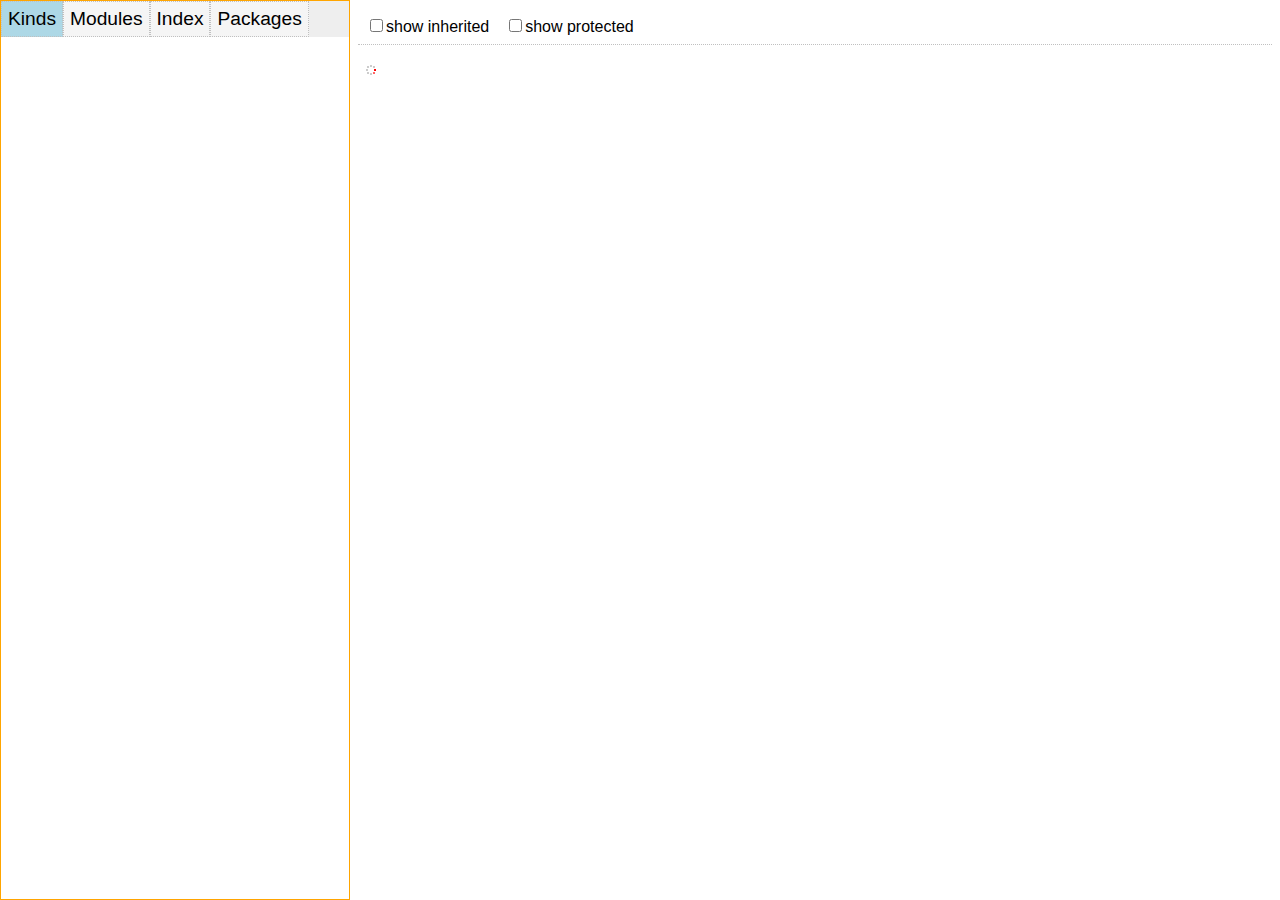
<file: api/index.html>
<!DOCTYPE html>
<html>
	<head>
		<meta http-equiv="X-UA-Compatible" content="IE=edge,chrome=1">
		<title>Enyo API Viewer</title>
		<link rel="shortcut icon" href="assets/favicon.ico">
		<!-- -->
		<meta http-equiv="Content-Type" content="text/html; charset=utf8">
		<meta name="apple-mobile-web-app-capable" content="yes">
		<meta name="viewport" content="width=device-width, initial-scale=1.0, maximum-scale=1.0, user-scalable=no">
		<!-- css -->
		<link href="build/enyo.css" rel="stylesheet">
		<link href="build/app.css" rel="stylesheet">
		<!-- js -->
		<script src="build/enyo.js"></script>
		<script src="build/app.js" onerror="alert('No application build found, redirecting to debug.html.'), location='debug.html';"></script>
	</head>
	<body class="enyo-unselectable">
		<script>
			new App().renderInto(document.body);
		</script>
	</body>
</html>
</file>
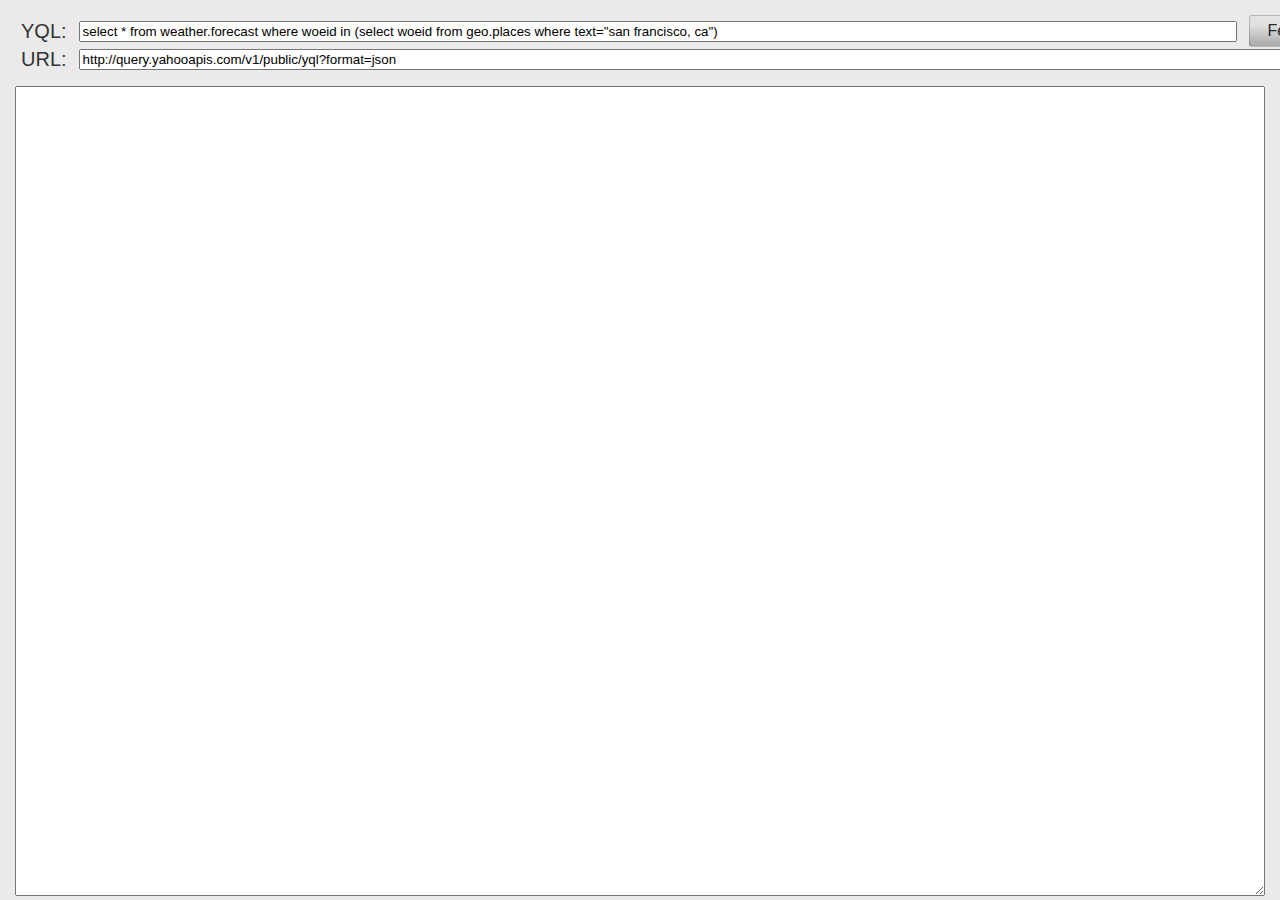
<file: enyo/samples/AjaxSample.html>
<!DOCTYPE html>
<html>
<head>
	<meta http-equiv="X-UA-Compatible" content="IE=edge,chrome=1"/>
	<meta http-equiv="Content-Type" content="text/html; charset=utf-8">
	<meta name="apple-mobile-web-app-capable" content="yes"/>
	<meta name="viewport" content="width=device-width, initial-scale=1.0, maximum-scale=1.0, user-scalable=no"/>
	<meta name="format-detection" content="telephone=no"/>
	<meta name="google" value="notranslate"/>
	<title>AJAX Sample</title>
	<!-- -->
	<script src="../../enyo/enyo.js" type="text/javascript"></script>
	<script src="../../lib/layout/package.js" type="text/javascript"></script>
	<script src="../../lib/onyx/package.js" type="text/javascript"></script>
	<!-- -->
	<link href="AjaxSample.css" rel="stylesheet">
	<script src="AjaxSample.js" type="text/javascript"></script>
	<!-- -->
</head>
<body class="onyx">
<script type="text/javascript">
	new enyo.sample.AjaxSample().renderInto(document.body);
</script>
</body>
</html>
</file>
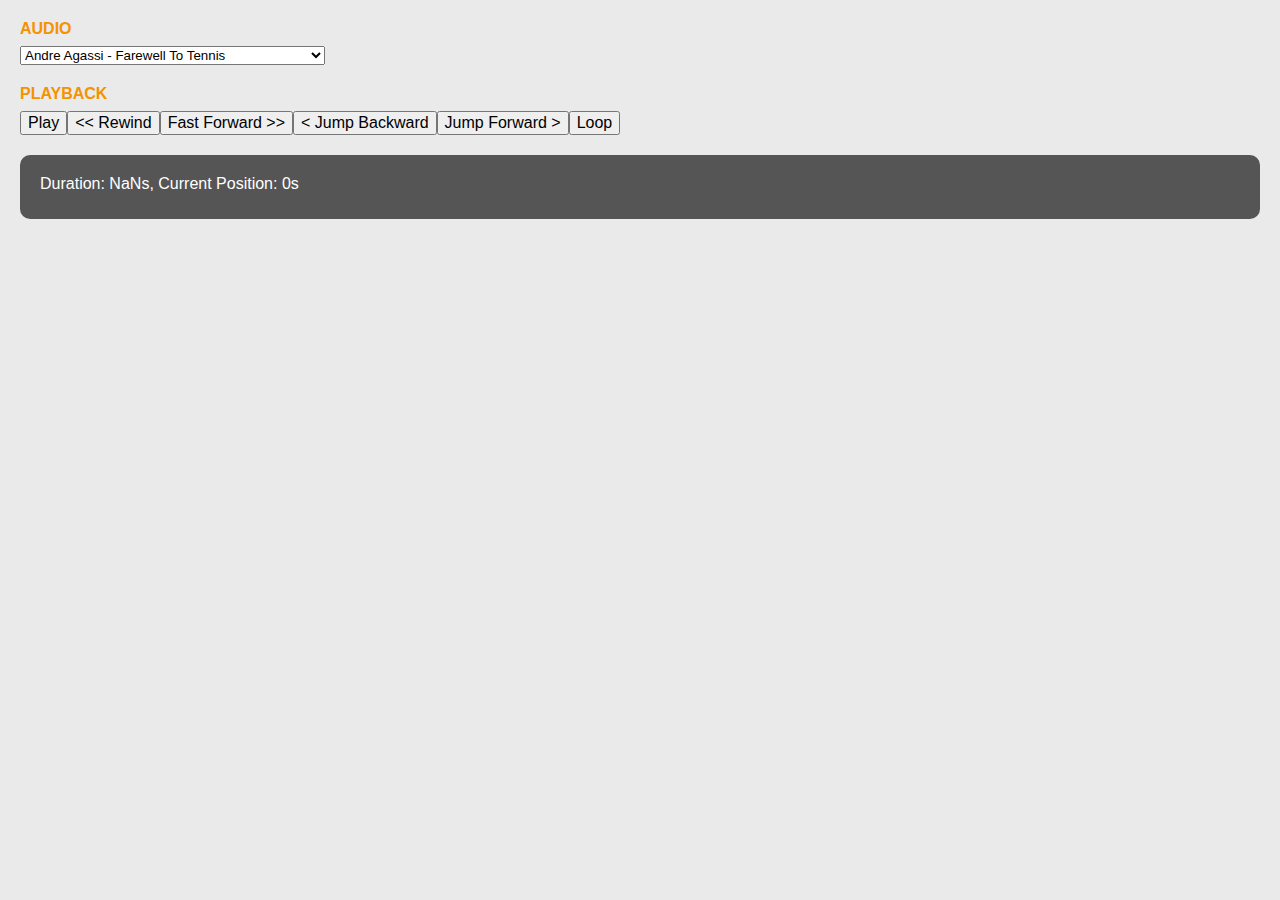
<file: enyo/samples/AudioSample.html>
<!DOCTYPE html>
<html>
<head>
	<meta http-equiv="X-UA-Compatible" content="IE=edge,chrome=1"/>
	<meta http-equiv="Content-Type" content="text/html; charset=utf-8">
	<meta name="apple-mobile-web-app-capable" content="yes"/>
	<meta name="viewport" content="width=device-width, initial-scale=1.0, maximum-scale=1.0, user-scalable=no"/>
	<meta name="format-detection" content="telephone=no"/>
	<meta name="google" value="notranslate"/>
	<title>Audio Sample</title>
	<!-- -->
	<script src="../../enyo/enyo.js" type="text/javascript"></script>
	<script src="../../lib/onyx/package.js" type="text/javascript"></script>
	<!-- -->
	<link href="AudioSample.css" rel="stylesheet">
	<script src="AudioSample.js" type="text/javascript"></script>
	<!-- -->
</head>
<body class="onyx">
<script type="text/javascript">
	new enyo.sample.AudioSample().renderInto(document.body);
</script>
</body>
</html>
</file>
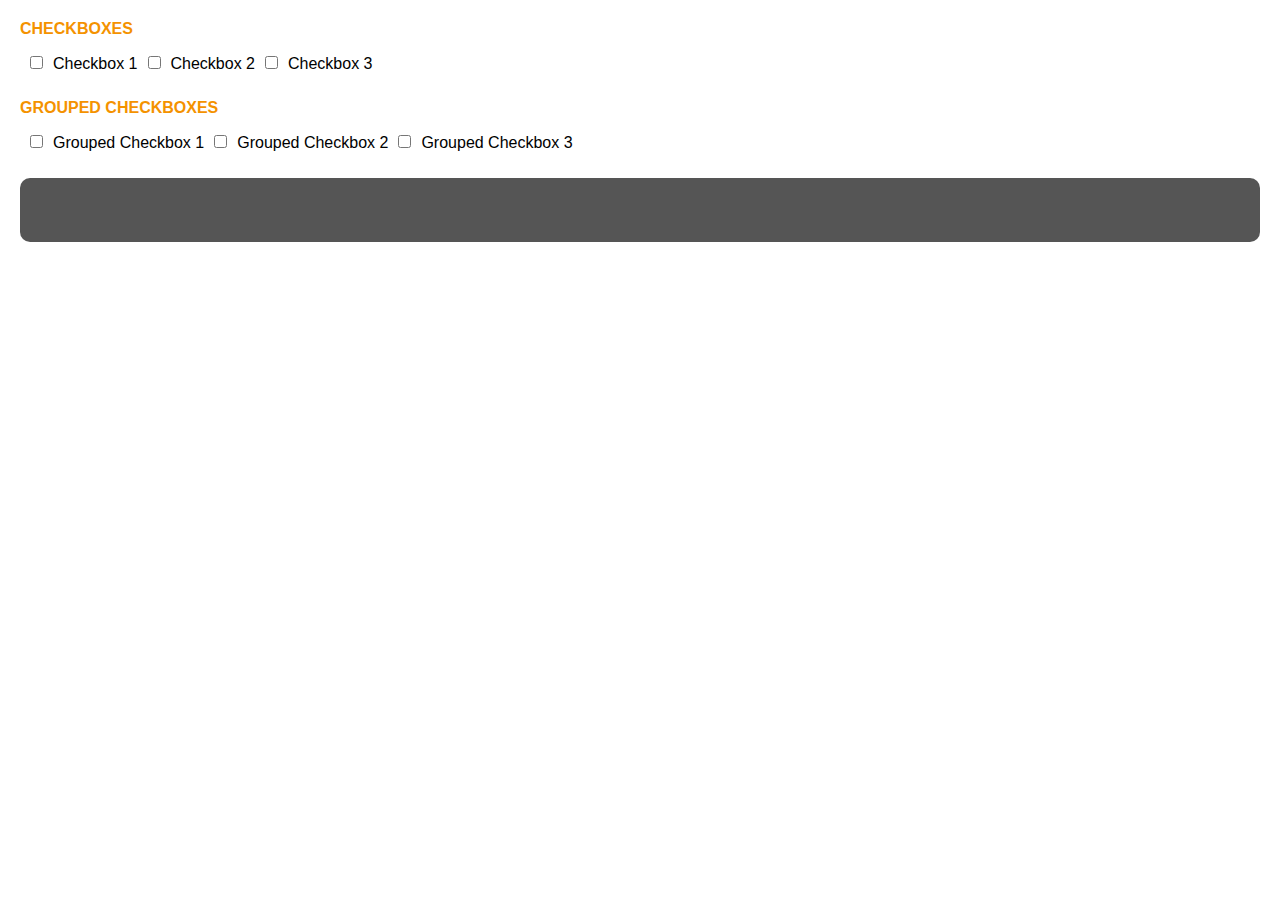
<file: enyo/samples/CheckboxSample.html>
<!DOCTYPE html>
<html>
<head>
	<meta http-equiv="X-UA-Compatible" content="IE=edge,chrome=1"/>
	<meta http-equiv="Content-Type" content="text/html; charset=utf-8">
	<meta name="apple-mobile-web-app-capable" content="yes"/>
	<meta name="viewport" content="width=device-width, initial-scale=1.0, maximum-scale=1.0, user-scalable=no"/>
	<meta name="format-detection" content="telephone=no"/>
	<meta name="google" value="notranslate"/>
	<title>Checkbox Sample</title>
	<!-- -->
	<script src="../../enyo/enyo.js" type="text/javascript"></script>
	<script src="../../lib/layout/package.js" type="text/javascript"></script>
	<!-- -->
	<link href="CheckboxSample.css" rel="stylesheet">
	<script src="CheckboxSample.js" type="text/javascript"></script>
	<!-- -->
</head>
<body>
<script type="text/javascript">
	new enyo.sample.CheckboxSample({classes: "enyo-unselectable"}).renderInto(document.body);
</script>
</body>
</html>
</file>
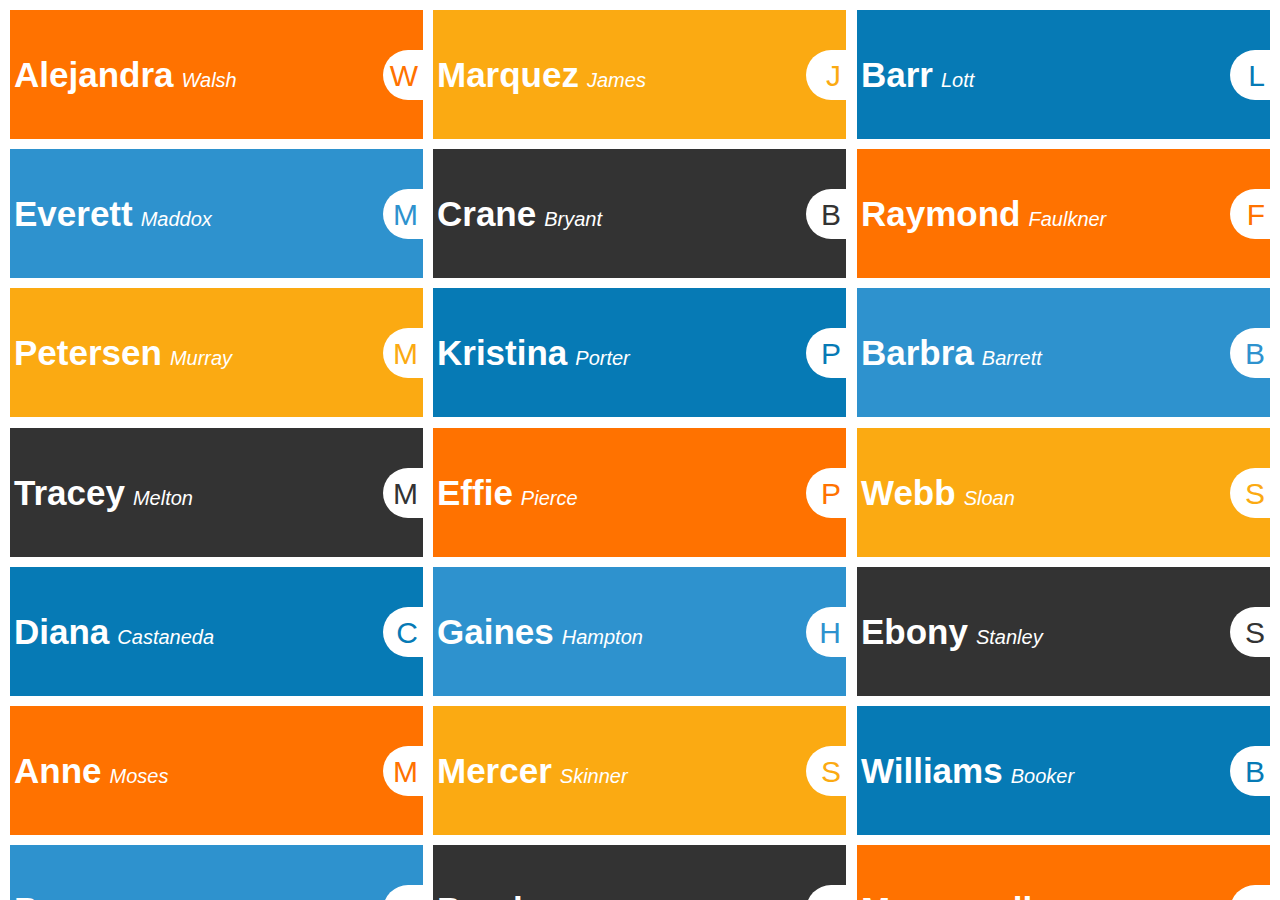
<file: enyo/samples/DataGridListSample.html>
<!DOCTYPE html>
<html>
<head>
	<meta http-equiv="X-UA-Compatible" content="IE=edge,chrome=1"/>
	<meta http-equiv="Content-Type" content="text/html; charset=utf-8">
	<meta name="apple-mobile-web-app-capable" content="yes"/>
	<meta name="viewport" content="width=device-width, initial-scale=1.0, maximum-scale=1.0, user-scalable=no"/>
	<meta name="format-detection" content="telephone=no"/>
	<meta name="google" value="notranslate"/>
	<title>DataGridList Sample</title>
	<!-- -->
	<script src="../../enyo/enyo.js" type="text/javascript"></script>
	<!-- -->
	<link href="DataGridListSample.css" rel="stylesheet">
	<script src="DataGridListSample.js" type="text/javascript"></script>
	<!-- -->
</head>
<body>
<script type="text/javascript">
	new enyo.sample.DataGridListSample({classes: "enyo-unselectable"}).renderInto(document.body);
</script>
</body>
</html>
</file>
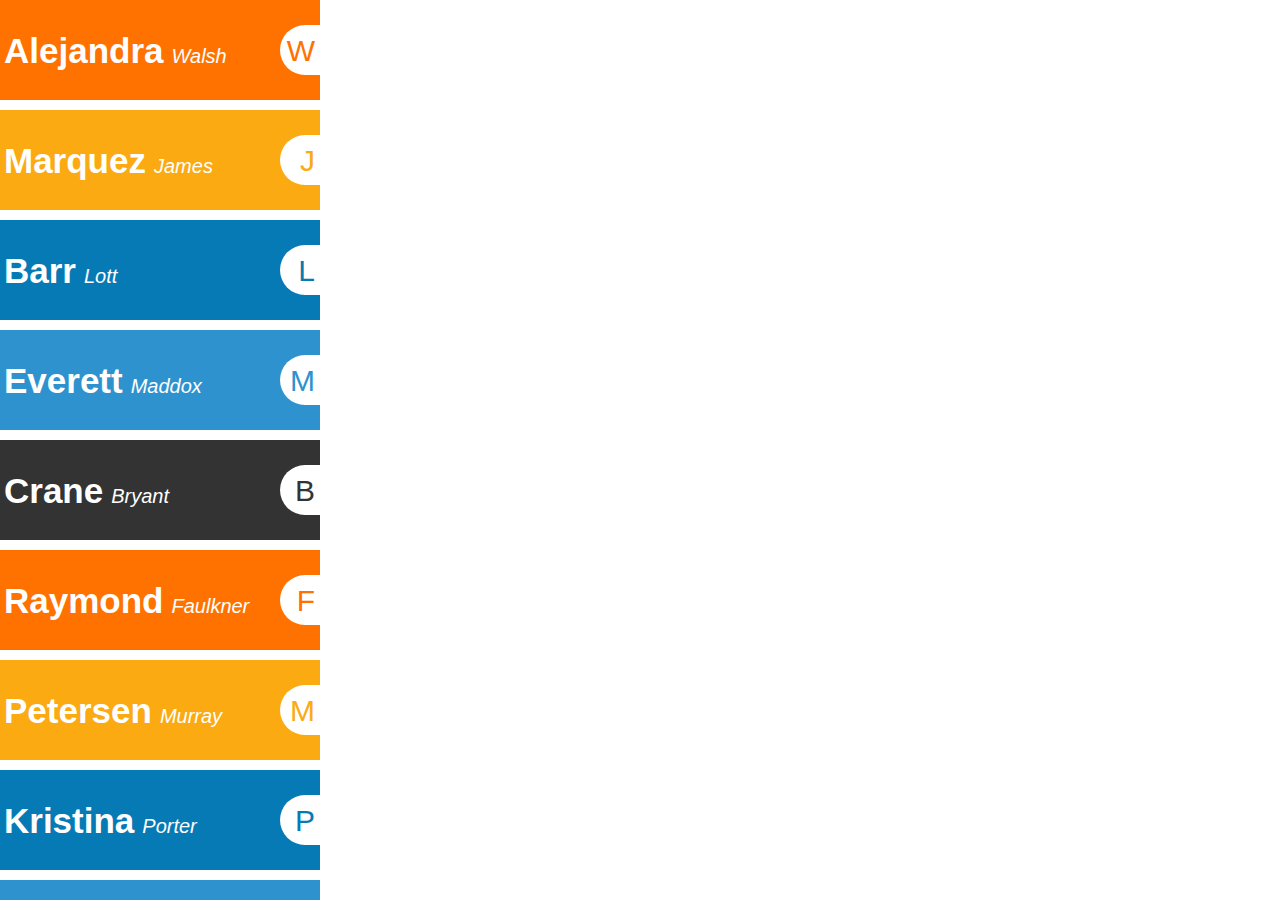
<file: enyo/samples/DataListSample.html>
<!DOCTYPE html>
<html>
<head>
	<meta http-equiv="X-UA-Compatible" content="IE=edge,chrome=1"/>
	<meta http-equiv="Content-Type" content="text/html; charset=utf-8">
	<meta name="apple-mobile-web-app-capable" content="yes"/>
	<meta name="viewport" content="width=device-width, initial-scale=1.0, maximum-scale=1.0, user-scalable=no"/>
	<meta name="format-detection" content="telephone=no"/>
	<meta name="google" value="notranslate"/>
	<title>DataList Sample</title>
	<!-- -->
	<script src="../../enyo/enyo.js" type="text/javascript"></script>
	<!-- -->
	<link href="DataListSample.css" rel="stylesheet">
	<script src="DataListSample.js" type="text/javascript"></script>
	<!-- -->
</head>
<body>
<script type="text/javascript">
	new enyo.sample.DataListSample({classes: "enyo-unselectable"}).renderInto(document.body);
</script>
</body>
</html>
</file>
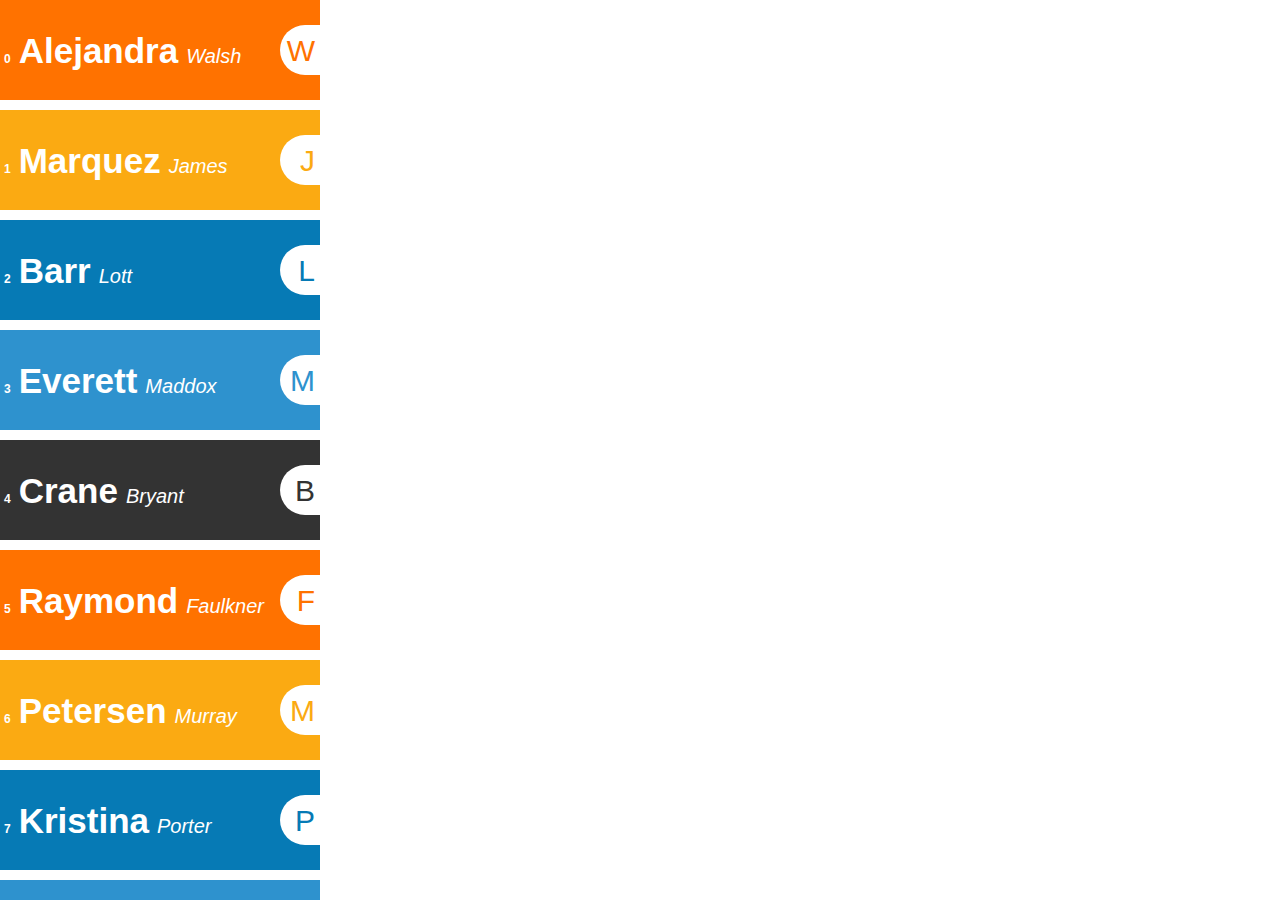
<file: enyo/samples/DataRepeaterSample.html>
<!DOCTYPE html>
<html>
<head>
	<meta http-equiv="X-UA-Compatible" content="IE=edge,chrome=1"/>
	<meta http-equiv="Content-Type" content="text/html; charset=utf-8">
	<meta name="apple-mobile-web-app-capable" content="yes"/>
	<meta name="viewport" content="width=device-width, initial-scale=1.0, maximum-scale=1.0, user-scalable=no"/>
	<meta name="format-detection" content="telephone=no"/>
	<meta name="google" value="notranslate"/>
	<title>DataRepeater Sample</title>
	<!-- -->
	<script src="../../enyo/enyo.js" type="text/javascript"></script>
	<!-- -->
	<link href="DataRepeaterSample.css" rel="stylesheet">
	<script src="DataRepeaterSample.js" type="text/javascript"></script>
	<!-- -->
</head>
<body>
<script type="text/javascript">
	new enyo.Scroller({
		classes: "enyo-unselectable",
		components: [ { kind: "enyo.sample.DataRepeaterSample" } ]
	}).renderInto(document.body);
</script>
</body>
</html>
</file>
<file: api/build/enyo.css>
/* ..\source\dom\dom.css */

/* things we always want */
body {
	font-family: 'Helvetica Neue', 'Nimbus Sans L', Arial, sans-serif;
}

/* allow hw-accelerated scrolling on platforms that support it */
body.webkitOverflowScrolling {
	-webkit-overflow-scrolling: touch;
}

/* for apps */
.enyo-document-fit {
	margin: 0;
	height: 100%;
	/* note: giving html overflow: auto is odd and was only ever done to avoid duplication
		however, android 4.04 sometimes does not hide nodes when their display is set to none
		if document is overflow auto.
	*/
	position: relative;
}

.enyo-body-fit {
	margin: 0;
	height: 100%;
	/* helps prevent ios page scroll */
	overflow: auto;
	position: relative;
}

.enyo-no-touch-action {
	-ms-touch-action: none;
}

/* reset */

button {
	font-size: inherit;
	font-family: inherit;
}
button::-moz-focus-inner {
    border: 0;
    padding: 0;
}

/* user selection */

.enyo-unselectable {
	cursor: default;
	-ms-user-select: none;
	-webkit-user-select: none;
	-moz-user-select: -moz-none;
	user-select: none;
}

.enyo-unselectable::selection, .enyo-unselectable ::selection {
	color: transparent;
}

.enyo-selectable {
	cursor: auto;
	-ms-user-select: element;
	-webkit-user-select: text;
	-moz-user-select: text;
	user-select: text;
}

.enyo-selectable::selection, .enyo-selectable ::selection {
	background: #3297FD;
	color: #FFF;
}

/* layout */

body .enyo-fit {
	position: absolute;
	left: 0;
	top: 0;
	right: 0;
	bottom: 0;
}

.enyo-clip {
	overflow: hidden;
}

.enyo-border-box {
	-webkit-box-sizing: border-box;
	-moz-box-sizing: border-box;
	box-sizing: border-box;
}

/* compositing */

.enyo-composite {
	-webkit-transform: translateZ(0);
	-moz-transform: translateZ(0);
	-ms-transform: translateZ(0);
	-o-transform: translateZ(0);
	transform: translateZ(0);
}

/* Fullscreen CSS */
:-webkit-full-screen {
	width: 100% !important;
	height: 100% !important;
}
:-moz-full-screen {
	width: 100% !important;
	height: 100% !important;
}
:-ms-full-screen {
	width: 100% !important;
	height: 100% !important;
}
:-o-full-screen {
	width: 100% !important;
	height: 100% !important;
}
:full-screen {
	width: 100% !important;
	height: 100% !important;
}
/* Fallback Fullscreen CSS */
body .enyo-fullscreen {
	position: absolute !important;
	left: 0 !important;
	top: 0 !important;
	right: 0 !important;
	bottom: 0 !important;
	width: 100% !important;
	height: 100% !important;
	box-sizing: border-box !important;
}


/* ..\source\touch\Thumb.css */

.enyo-thumb {
	position: absolute;
	-moz-box-sizing: border-box;
	box-sizing: border-box;
	border-radius: 4px;
	background: #333;
	border: 1px solid #666;
	opacity: 0.75;
	z-index: 1;
}

.enyo-vthumb {
	top: 0;
	right: 2px;
	width: 4px;
}

.enyo-hthumb {
	left: 0;
	bottom: 2px;
	height: 4px;
}


/* ..\source\touch\Scroller.css */

.enyo-scroller {
	position: relative;
}

.enyo-fit.enyo-scroller {
	position: absolute;
}

.enyo-touch-scroller {
	overflow: hidden;
}

.enyo-touch-strategy-container {
	overflow: hidden;
}

.enyo-scrollee-fit {
	height: 100%;
}

/* ..\source\ui\ui.css */

.enyo-inline, .enyo-tool-decorator {
	display: inline-block;
}

.enyo-children-inline > *, .enyo-tool-decorator > * {
	display: inline-block;
}

.enyo-children-middle > *, .enyo-tool-decorator > * {
	vertical-align: middle;
}

.enyo-positioned {
	position: relative;
}

.enyo-fill {
	position: relative;
	width: 100%;
	height: 100%;
}

.enyo-popup {
	position: absolute;
	z-index: 10;
}

/* ..\source\ui\data\data.css */

/* WARNING: This is a generated file for backward-compatibility.  Most      */
/* usrs should instead modify LESS files.  If you choose to edit this CSS   */
/* directly rather than LESS files, you should make sure less.xx.yy.min.js  */
/* is commented out in your debug.html, and run deploy.sh/bat using the     */
/* '-c' flag to disable LESS compilation.  This will force the loader and   */
/* minifier to fall back to using CSS files in place of the same-name       */
/* LESS file.                                                               */

.enyo-data-list {
  overflow: hidden;
  position: relative;
  height: 100%;
  width: 100%;
  -moz-box-sizing: border-box;
  -webkit-box-sizing: border-box;
  box-sizing: border-box;
}
.enyo-data-list .active {
  position: relative;
  overflow: hidden;
}
.enyo-data-list .buffer {
  height: 100%;
  overflow: hidden;
}
.enyo-data-list .page {
  position: absolute;
  width: 100%;
}
.enyo-data-list.debug .page1 {
  background: #99CCFF;
}
.enyo-data-list.debug .page2 {
  background: #CC99FF;
}
.enyo-data-list.horizontal .active {
  white-space: nowrap;
}
.enyo-data-list.horizontal .page > * {
  display: inline-block !important;
}
.enyo-data-grid-list .item {
  display: block;
  position: absolute !important;
  -webkit-box-sizing: border-box;
  -moz-box-sizing: border-box;
  box-sizing: border-box;
}
.enyo-data-grid-list.transitions .item {
  -webkit-transition: top 300ms ease-out, left 300ms ease-out;
  -moz-transition: top 300ms ease-out, left 300ms ease-out;
  -ms-transition: top 300ms ease-out, left 300ms ease-out;
  -o-transition: top 300ms ease-out, left 300ms ease-out;
  transition: top 300ms ease-out, left 300ms ease-out;
}
</file>
<file: api/build/app.css>
/* lib\layout\contextual\source\ContextualLayout.css */

/* ContextualLayout.css - popup positioning and border radius adjustments */

/*for popups above activator*/
.vertical.above {
  top: auto;
  margin-top:-10px;
  bottom: 100%;
  margin-bottom: 10px;
}
/*for popups below activator*/
.vertical.below {
  margin-top:10px;
}
/*for popups on the left of the activator*/
.right.horizontal {
  margin-left: -11px;
}
/*for popups on the right of the activator*/
.left.horizontal {
  margin-left: 10px;
}
/*corners*/
/*vertical top corners*/
/*for popups on the left of the activator*/
.vertical.right.corner {
  margin-left: 0px;
}
/*for popups on the right of the activator*/
.vertical.left.corner {
  margin-left: 0px;
}
.vertical.below.left.corner {
  border-top-right-radius: 0px;
}
.vertical.below.right.corner {
  border-top-left-radius: 0px;
}
/*vertical bottom corners*/
.left.above.corner {
  border-bottom-right-radius: 0px;
}
.right.above.corner {
  border-bottom-left-radius: 0px;
}
/*horizontal bottom corners*/
.left.low.corner {
  border-bottom-left-radius: 0px;
}
.right.low.corner {
  border-bottom-right-radius: 0px;
}
/*horizontal top corners*/
.left.high.corner {
  border-top-left-radius: 0px;
}
.right.high.corner {
  border-top-right-radius: 0px;
}

/* lib\layout\fittable\source\FittableLayout.css */

.enyo-fittable-rows-layout {
	position: relative;
}

.enyo-fittable-rows-layout > * {
	box-sizing: border-box;
	-webkit-box-sizing: border-box;
	-moz-box-sizing: border-box;
	/* float when not stretched */
	float: left;
	clear: both;
}

/* non-floating when stretched */
.enyo-fittable-rows-layout.enyo-stretch > * {
	float: none;
	clear: none;
}

/* setting to enforce margin collapsing */
/* NOTE: rows cannot have margin left/right */
.enyo-fittable-rows-layout.enyo-stretch.enyo-margin-expand > * {
	float: left;
	clear: both;
	width: 100%;
	/* note: harsh resets */
	margin-left: 0 !important;
	margin-right: 0 !important;
}

.enyo-fittable-columns-layout {
	position: relative;
	text-align: left;
	white-space: nowrap;
}

.enyo-locale-right-to-left .enyo-fittable-columns-layout {
	text-align: right;
}

.enyo-fittable-columns-layout.enyo-center,
.enyo-locale-right-to-left .enyo-fittable-columns-layout.enyo-center {
	text-align: center;
}

.enyo-fittable-columns-layout > * {
	box-sizing: border-box;
	-webkit-box-sizing: border-box;
	-moz-box-sizing: border-box;
	vertical-align: top;
	display: inline-block;
	white-space: normal;
}

.enyo-fittable-columns-layout > table {
	display: inline-table;
}

.enyo-fittable-columns-layout.enyo-tool-decorator > * {
	vertical-align: middle;
}

/* repair clobbered white-space setting for pre, code */
.enyo-fittable-columns-layout > pre, .enyo-fittable-columns-layout > code {
	white-space: pre;
}

.enyo-fittable-columns-layout > .enyo-fittable-columns-layout, .enyo-fittable-columns-layout > .onyx-toolbar-inline {
	white-space: nowrap;
}

/* NOTE: columns cannot have margin top/bottom */
.enyo-fittable-columns-layout.enyo-stretch > * {
	height: 100%;
	/* note: harsh resets */
	margin-top: 0 !important;
	margin-bottom: 0 !important;
}

.enyo-locale-right-to-left .enyo-fittable-columns-layout {
	direction: rtl;
	text-align: right;
}


/* lib\layout\list\source\List.css */

.enyo-list {
	position: relative;
}

.enyo-locale-right-to-left .enyo-list {
	direction: ltr;
}

.enyo-locale-right-to-left .enyo-list-page > * {
	direction: rtl;
}

.enyo-list-port {
	overflow: hidden;
	position: relative;
}

.enyo-list-holdingarea {
	position: absolute;
	left: 0;
	right: 0;
}

.enyo-list-port.horizontal {
	white-space: nowrap;
	width:  1000000px;
	height: 1000000px;
}

.enyo-list-port.vertical {
	height: 1000000px;
}

.enyo-list-page {
	position: absolute;
	left: 0;
}

.enyo-list-page.vertical {
	right: 0;
}

.enyo-list-holdingarea {
	top: -10000px;
}

.enyo-pinned-list-placeholder {
	border: 1px solid red;
	position: absolute;
	top: 0; left: 0;
	z-index: 1000;
	background: transparent;
	overflow: hidden;
}

.enyo-pinned-list-placeholder button {
	width: 100px; height: 100%;
	position: absolute;
	top: 0; right: 0;
}

.enyo-list-reorder-container {
	position: absolute;
	top: 0; left: 0;
	z-index: 1000;
	background: transparent;
	overflow: hidden;
}

.enyo-animatedTopAndLeft {
	-webkit-transition: top 0.1s linear, left 0.1s linear;
	-moz-transition: top 0.1s linear, left 0.1s linear;
	-o-transition: top 0.1s linear, left 0.1s linear;
	transition: top 0.1s linear, left 0.1s linear;
}

/* lib\layout\list\source\PulldownList.css */

.enyo-list-pulldown {
	position: absolute;
	bottom: 100%;
	left: 0;
	right: 0;
}

.enyo-puller {
	position: relative;
	height: 50px;
	font-size: 22px;
	color: #444;
	padding: 20px 0 0px 34px;
}

.enyo-puller-text {
	position: absolute;
	left: 80px;
	top: 22px;
}

.enyo-puller-arrow {
	position: relative;
	background: #444;
	width: 7px;
	height: 28px;
	transition: transform 0.3s;
	-webkit-transition: -webkit-transform 0.3s;
	-moz-transition: -moz-transform 0.3s;
	-o-transition: -o-transform 0.3s;
	-ms-transition: -ms-transform 0.3s;
}

.enyo-puller-arrow:after {
	content: " ";
	height: 0;
	width: 0;
	position: absolute;
	border: 10px solid transparent;
	border-bottom-color: #444;
	bottom: 100%;
	left: 50%;
	margin-left: -10px;
}

.enyo-puller-arrow-up {
	transform: rotate(0deg);
	-webkit-transform: rotate(0deg);
	-moz-transform: rotate(0deg);
	-o-transform: rotate(0deg);
	-ms-transform: rotate(0deg);
}

.enyo-puller-arrow-down {
	transform: rotate(180deg);
	-webkit-transform: rotate(180deg);
	-moz-transform: rotate(180deg);
	-o-transform: rotate(180deg);
	-ms-transform: rotate(180deg);
}

/* lib\layout\list\source\GridList.css */

/*
	Put anything you reference with "url()" in ../assets/
	This way, you can minify your application, and just remove the "source" folder for production
*/
.enyo-gridlist {
	height: 100%;
	/*activate the GPU for compositing each page */
  	-webkit-transform: translate3d(0, 0, 0);
  	z-index: 1;
}
.enyo-gridlist-row {
	display: inline-block;
	background-color: #000;
	width: auto;
	height: auto;
	overflow: hidden;
	vertical-align: top;
	border: 0;
	padding: 0;
	margin: 0 auto;
  	/* TODO: Investigate if these properties cause scrolling performance issues */
  	/*
  	-webkit-border-radius: 5px;
	border-radius: 5px;
	box-shadow: 0 2px 3px rgba(0, 0, 0, 0.5);
	-moz-box-shadow: 0 2px 3px rgba(0,0,0,0.5);
	-ms-box-shadow: 0 2px 3px rgba(0,0,0,0.5);
	-webkit-box-shadow: 0 2px 3px rgba(0, 0, 0, 0.5);
	*/
}
.enyo-gridlist-dummy {
	display:inline-block;
	width:auto;
	height:auto;
	z-index: -1;
}

/* lib\layout\list\source\GridListImageItem.css */

/*
	Put anything you reference with "url()" in ../assets/
	This way, you can minify your application, and just remove the "source" folder for production
*/
.enyo-gridlist-imageitem {
	width: 100%;
	height: 100%;
	color: #fff;
}
.enyo-gridlist-imageitem img {
	display: block;
	width: 100%;
}
.enyo-gridlist-imageitem .caption, .enyo-gridlist-imageitem .sub-caption {
	text-align: center;
	font-size: 10pt;
	z-index: 10;
	padding-top: 10px;
	width: 100%;
	white-space: nowrap;
	text-overflow: ellipsis;
	overflow: hidden;
	color: #fff;
}
.enyo-gridlist-imageitem.disabled {
	opacity: 0.4;
	filter: alpha(opacity=40);
}


/* lib\layout\panels\source\arrangers\Arranger.css */

.enyo-arranger {
	position: relative;
	overflow: hidden;
}

.enyo-arranger.enyo-fit {
	position: absolute;
}

.enyo-arranger > * {
	position: absolute;
	left: 0;
	top: 0;
	-webkit-box-sizing: border-box;
	-moz-box-sizing: border-box;
	box-sizing: border-box;
}

.enyo-arranger-fit > * {
	/* override any width/height set on panels */
	width: 100% !important;
	height: 100% !important;
	min-width: 0 !important;
	min-height: 0 !important;
}


/* lib\layout\panels\source\Panels.css */

.enyo-panels {
}

.enyo-panels-fit-narrow {
}

@media all and (max-width: 800px) {
	.enyo-panels-fit-narrow > * {
		min-width: 100%;
		max-width: 100%;
	}
}

/* lib\layout\tree\source\Node.css */

.enyo-node {
	cursor: default;
	padding: 4px;
}

.enyo-node img {
	vertical-align: middle;
	padding-right: 6px;
}

.enyo-node-box {
	overflow: hidden;
}

.enyo-node-client {
	position: relative;
}

.enyo-animate .enyo-node-box, .enyo-animate .enyo-node-client {
	-ms-transition-property: height, top;
	-ms-transition-duration: 0.2s, 0.2s;
	-moz-transition-property: height, top;
	-moz-transition-duration: 0.2s, 0.2s;
	-o-transition-property: height, top;
	-o-transition-duration: 0.2s, 0.2s;
	-webkit-transition-property: height, top;
	-webkit-transition-duration: 0.2s, 0.2s;
	transition-property: height, top;
	transition-duration: 0.2s, 0.2s;
}


/* lib\layout\imageview\source\ImageViewPin.css */


.pinDebug {
	background:yellow;
	border:1px solid yellow;
}

/* source\foss\syntaxhighlighter_3.0.83_fork\sh-min.css */


/* styles/shCoreEclipse.css */

/**
 * SyntaxHighlighter
 * http://alexgorbatchev.com/SyntaxHighlighter
 *
 * SyntaxHighlighter is donationware. If you are using it, please donate.
 * http://alexgorbatchev.com/SyntaxHighlighter/donate.html
 *
 * @version
 * 3.0.83 (July 02 2010)
 * 
 * @copyright
 * Copyright (C) 2004-2010 Alex Gorbatchev.
 *
 * @license
 * Dual licensed under the MIT and GPL licenses.
 */
.syntaxhighlighter a,
.syntaxhighlighter div,
.syntaxhighlighter code,
.syntaxhighlighter table,
.syntaxhighlighter table td,
.syntaxhighlighter table tr,
.syntaxhighlighter table tbody,
.syntaxhighlighter table thead,
.syntaxhighlighter table caption,
.syntaxhighlighter textarea {
  -moz-border-radius: 0 0 0 0 !important;
  -webkit-border-radius: 0 0 0 0 !important;
  background: none !important;
  border: 0 !important;
  bottom: auto !important;
  float: none !important;
  height: auto !important;
  left: auto !important;
  line-height: 1.1em !important;
  margin: 0 !important;
  outline: 0 !important;
  overflow: visible !important;
  padding: 0 !important;
  position: static !important;
  right: auto !important;
  text-align: left !important;
  top: auto !important;
  vertical-align: baseline !important;
  width: auto !important;
  box-sizing: content-box !important;
  font-family: "Consolas", "Bitstream Vera Sans Mono", "Courier New", Courier, monospace !important;
  font-weight: normal !important;
  font-style: normal !important;
  font-size: 1em !important;
  min-height: inherit !important;
  min-height: auto !important;
}

.syntaxhighlighter {
  width: 100% !important;
  margin: 1em 0 1em 0 !important;
  position: relative !important;
  overflow: auto !important;
  font-size: 1em !important;
}
.syntaxhighlighter.source {
  overflow: hidden !important;
}
.syntaxhighlighter .bold {
  font-weight: bold !important;
}
.syntaxhighlighter .italic {
  font-style: italic !important;
}
.syntaxhighlighter .line {
  white-space: pre !important;
}
.syntaxhighlighter table {
  width: 100% !important;
}
.syntaxhighlighter table caption {
  text-align: left !important;
  padding: .5em 0 0.5em 1em !important;
}
.syntaxhighlighter table td.code {
  width: 100% !important;
}
.syntaxhighlighter table td.code .container {
  position: relative !important;
}
.syntaxhighlighter table td.code .container textarea {
  box-sizing: border-box !important;
  position: absolute !important;
  left: 0 !important;
  top: 0 !important;
  width: 100% !important;
  height: 100% !important;
  border: none !important;
  background: white !important;
  padding-left: 1em !important;
  overflow: hidden !important;
  white-space: pre !important;
}
.syntaxhighlighter table td.gutter .line {
  text-align: right !important;
  padding: 0 0.5em 0 1em !important;
}
.syntaxhighlighter table td.code .line {
  padding: 0 1em !important;
}
.syntaxhighlighter.nogutter td.code .container textarea, .syntaxhighlighter.nogutter td.code .line {
  padding-left: 0em !important;
}
.syntaxhighlighter.show {
  display: block !important;
}
.syntaxhighlighter.collapsed table {
  display: none !important;
}
.syntaxhighlighter.collapsed .toolbar {
  padding: 0.1em 0.8em 0em 0.8em !important;
  font-size: 1em !important;
  position: static !important;
  width: auto !important;
  height: auto !important;
}
.syntaxhighlighter.collapsed .toolbar span {
  display: inline !important;
  margin-right: 1em !important;
}
.syntaxhighlighter.collapsed .toolbar span a {
  padding: 0 !important;
  display: none !important;
}
.syntaxhighlighter.collapsed .toolbar span a.expandSource {
  display: inline !important;
}
.syntaxhighlighter .toolbar {
  position: absolute !important;
  right: 1px !important;
  top: 1px !important;
  width: 11px !important;
  height: 11px !important;
  font-size: 10px !important;
  z-index: 10 !important;
}
.syntaxhighlighter .toolbar span.title {
  display: inline !important;
}
.syntaxhighlighter .toolbar a {
  display: block !important;
  text-align: center !important;
  text-decoration: none !important;
  padding-top: 1px !important;
}
.syntaxhighlighter .toolbar a.expandSource {
  display: none !important;
}
.syntaxhighlighter.ie {
  font-size: .9em !important;
  padding: 1px 0 1px 0 !important;
}
.syntaxhighlighter.ie .toolbar {
  line-height: 8px !important;
}
.syntaxhighlighter.ie .toolbar a {
  padding-top: 0px !important;
}
.syntaxhighlighter.printing .line.alt1 .content,
.syntaxhighlighter.printing .line.alt2 .content,
.syntaxhighlighter.printing .line.highlighted .number,
.syntaxhighlighter.printing .line.highlighted.alt1 .content,
.syntaxhighlighter.printing .line.highlighted.alt2 .content {
  background: none !important;
}
.syntaxhighlighter.printing .line .number {
  color: #bbbbbb !important;
}
.syntaxhighlighter.printing .line .content {
  color: black !important;
}
.syntaxhighlighter.printing .toolbar {
  display: none !important;
}
.syntaxhighlighter.printing a {
  text-decoration: none !important;
}
.syntaxhighlighter.printing .plain, .syntaxhighlighter.printing .plain a {
  color: black !important;
}
.syntaxhighlighter.printing .comments, .syntaxhighlighter.printing .comments a {
  color: #008200 !important;
}
.syntaxhighlighter.printing .string, .syntaxhighlighter.printing .string a {
  color: blue !important;
}
.syntaxhighlighter.printing .keyword {
  color: #006699 !important;
  font-weight: bold !important;
}
.syntaxhighlighter.printing .preprocessor {
  color: gray !important;
}
.syntaxhighlighter.printing .variable {
  color: #aa7700 !important;
}
.syntaxhighlighter.printing .value {
  color: #009900 !important;
}
.syntaxhighlighter.printing .functions {
  color: #ff1493 !important;
}
.syntaxhighlighter.printing .constants {
  color: #0066cc !important;
}
.syntaxhighlighter.printing .script {
  font-weight: bold !important;
}
.syntaxhighlighter.printing .color1, .syntaxhighlighter.printing .color1 a {
  color: gray !important;
}
.syntaxhighlighter.printing .color2, .syntaxhighlighter.printing .color2 a {
  color: #ff1493 !important;
}
.syntaxhighlighter.printing .color3, .syntaxhighlighter.printing .color3 a {
  color: red !important;
}
.syntaxhighlighter.printing .break, .syntaxhighlighter.printing .break a {
  color: black !important;
}

.syntaxhighlighter {
  background-color: white !important;
}
.syntaxhighlighter .line.alt1 {
  background-color: white !important;
}
.syntaxhighlighter .line.alt2 {
  background-color: white !important;
}
.syntaxhighlighter .line.highlighted.alt1, .syntaxhighlighter .line.highlighted.alt2 {
  background-color: #c3defe !important;
}
.syntaxhighlighter .line.highlighted.number {
  color: white !important;
}
.syntaxhighlighter table caption {
  color: black !important;
}
.syntaxhighlighter .gutter {
  color: #787878 !important;
}
.syntaxhighlighter .gutter .line {
  border-right: 3px solid #d4d0c8 !important;
}
.syntaxhighlighter .gutter .line.highlighted {
  background-color: #d4d0c8 !important;
  color: white !important;
}
.syntaxhighlighter.printing .line .content {
  border: none !important;
}
.syntaxhighlighter.collapsed {
  overflow: visible !important;
}
.syntaxhighlighter.collapsed .toolbar {
  color: #3f5fbf !important;
  background: white !important;
  border: 1px solid #d4d0c8 !important;
}
.syntaxhighlighter.collapsed .toolbar a {
  color: #3f5fbf !important;
}
.syntaxhighlighter.collapsed .toolbar a:hover {
  color: #aa7700 !important;
}
.syntaxhighlighter .toolbar {
  color: #a0a0a0 !important;
  background: #d4d0c8 !important;
  border: none !important;
}
.syntaxhighlighter .toolbar a {
  color: #a0a0a0 !important;
}
.syntaxhighlighter .toolbar a:hover {
  color: red !important;
}
.syntaxhighlighter .plain, .syntaxhighlighter .plain a {
  color: black !important;
}
.syntaxhighlighter .comments, .syntaxhighlighter .comments a {
  color: #3f5fbf !important;
}
.syntaxhighlighter .string, .syntaxhighlighter .string a {
  color: #2a00ff !important;
}
.syntaxhighlighter .keyword {
  color: #7f0055 !important;
}
.syntaxhighlighter .preprocessor {
  color: #646464 !important;
}
.syntaxhighlighter .variable {
  color: #aa7700 !important;
}
.syntaxhighlighter .value {
  color: #009900 !important;
}
.syntaxhighlighter .functions {
  color: #ff1493 !important;
}
.syntaxhighlighter .constants {
  color: #0066cc !important;
}
.syntaxhighlighter .script {
  font-weight: bold !important;
  color: #7f0055 !important;
  background-color: none !important;
}
.syntaxhighlighter .color1, .syntaxhighlighter .color1 a {
  color: gray !important;
}
.syntaxhighlighter .color2, .syntaxhighlighter .color2 a {
  color: #ff1493 !important;
}
.syntaxhighlighter .color3, .syntaxhighlighter .color3 a {
  color: red !important;
}

.syntaxhighlighter .keyword {
  font-weight: bold !important;
}
.syntaxhighlighter .xml .keyword {
  color: #3f7f7f !important;
  font-weight: normal !important;
}
.syntaxhighlighter .xml .color1, .syntaxhighlighter .xml .color1 a {
  color: #7f007f !important;
}
.syntaxhighlighter .xml .string {
  font-style: italic !important;
  color: #2a00ff !important;
}


/* patch.css */

.syntaxhighlighter {
  overflow: visible !important;
}



/* source\App.css */

.tab {
	background: whitesmoke;
	border: 1px dotted silver;
	padding: 6px;
	margin: 0;
}

.tab.active {
	background: lightblue;
}

.input-decorator {
	padding: 6px 8px 10px 8px;
	border-radius: 3px;
	border: 1px solid;
	border-color: rgba(0,0,0,0.1);
	margin: 0;
}

.input-decorator > input {
	/* reset */
	margin: 0;
	padding: 0;
	border: none;
	outline: none;
	cursor: pointer;
	background-color: transparent;
	font-size: 120%;
	box-shadow: none;
	/* FIXME: hack for styling reset on Android */
	/* -webkit-appearance: caret;*/
}

.packages-editor {
	background: lightgrey;
	padding: 20px;
	border-radius: 8px;
	box-shadow: 0 6px 10px rgba(0, 0, 0, 0.2);
}

#app_left {
	width: 350px;
	border: 1px solid orange;
}

#app_left_tabs {
	background: #eee;
	font-size: 120%;
}

#app_kinds {
	padding: 8px;
	font-size: 140%;
}

#app_index {
	padding: 8px;
	font-size: 120%;
}

#app_modules {
	padding: 8px;
	font-size: 140%;
}

#app_packages {
	padding: 8px;
	font-size: 140%;
}

#app_doc {
	padding: 8px 8px;
}

#app_scope {
	padding: 8px;
	border-bottom: 1px dotted silver;
}

#app_header {
	padding: 8px;
}

#app_tocFrame {
	white-space: nowrap;
}

#app_toc {
}

#app_bodyFrame {
}

#app_body {
	padding: 8px;
}

/* source\presentation.css */

blockquote {
	margin-top: 0;
	margin-bottom: 0;
}

blockquote hr {
	border: 0;
}

hr {
	border-style: dotted;
	border-bottom-style: none;
	border-color: #ccc;
}

a {
	text-decoration: none;
	border-bottom: 1px dotted lightblue;
	color: #3B5982;
	line-height: 1.3em;
}

a:hover {
	text-decoration: none;
	text-shadow: 0 0 2px orange;
	-webkit-transition: text-shadow 0.5s;
	-moz-transition: text-shadow 0.5s;
	-o-transition: text-shadow 0.5s;
	-ms-transition: text-shadow 0.5s;
}

/*
a {
	text-decoration: none;
	background-color: #ddd;
	padding: 3px 8px;
	border-radius: 12px;
	line-height: 2em;
	color: #333;
}

a:hover {
	background-color: lightblue;
	-webkit-transition: background-color 0.5s;
}
*/

comment {
	/*border-left: 2px dotted silver;*/
	background: whitesmoke;
	display: block;
	padding: 4px 0 4px 12px;
	margin: 16px 0 4px;
	/*
	font-size: small;
	padding: 8px;
	font-style: italic;
	color: green;
	padding: 16px 0 8px;
	*/
}

label {
	font-weight: bold;
	color: #D38628;
}

public {
	color: Orange;
	padding-right: 6px;
	display: none;
}

protected {
	color: Red;
	padding-right: 6px;
}

published {
	color: green;
	padding-right: 6px;
}

kind {
	font-size: 130%;
	font-weight: bold;
	display: block;
}

package {
	color: black; 
	background-color: #B0E0E6; 
	font-size: 90%; 
	padding: 3pt;
	float: right;
}

moduleName {
	font-size: 130%;
	font-weight: bold;
	display: block;
}

superkind {
	color: #555;
	display: block;
}

prototype {
	font-style: italic;
	/*
	font-size: small;
	color: blue;
	*/
	color: #888;
}

module {
	text-decoration: underline;
	color: #C39;
	cursor: pointer;
}

topic {
	/*
	font-weight: bold;
	text-decoration: underline;
	color: #46E;
	cursor: pointer;
	*/
}

column {
	display: inline-block;
	font-size: small;
	padding: 16px;
	/*border-right: 1px dotted silver;*/
	vertical-align: top;
}

divider {
	display: block;
	color: #0D0D0D;
	font-size: 120%;
	font-weight: bold;
	margin-left: -1px;
	margin-top: 1em;
	margin-bottom: 5px;
	/*border-bottom: 1px dotted silver;*/
}

code {
	background-color: white;
	padding: 2px;
}

arguments {
	color: purple;
}
</file>
<file: enyo/samples/AjaxSample.css>
.ajax-sample {
	padding: 15px;
}

.ajax-sample-source {
	padding:15px;
	font-family: monospace;
	font-size: 12px;
	white-space: pre-wrap;
	box-sizing: border-box;
	width:100%;
	height:100%;
	margin-top:15px;
}
</file>
<file: enyo/samples/AudioSample.css>
.audio-sample {
	padding: 0 20px;
	font-family: Segoe UI, Prelude Medium, Helvetica, Verdana, sans-serif;
	font-size: 16px;
}
.popup {
	padding: 10px;
	border-radius: 5px;
	background-color: #226B9A;
	color: #FFF;
	font-size: 24px;
	font-weight: bold;
}
.audio-sample .section {
	padding-top: 20px;
	display: block;
	color: #F49200;
	text-transform: uppercase;
	font-weight: bold;
	margin-bottom: 8px;
}
.audio-sample .results {
	margin: 20px 0;
	padding: 20px;
	min-height: 24px;
	border-radius: 10px;
	color: #FFF;
	background-color: #555;
}
</file>
<file: enyo/samples/CheckboxSample.css>
.checkbox-sample {
	padding: 0 20px;
	font-family: Segoe UI, Prelude Medium, Helvetica, Verdana, sans-serif;
	font-size: 16px;
}
.checkbox-sample .section {
	padding-top: 20px;
	color: #F49200;
	text-transform: uppercase;
	font-weight: bold;
	margin-bottom: 8px;
}
.checkbox-sample .enyo-checkbox {
	margin: 10px;
}
.checkbox-sample .results {
	margin: 20px 0;
	padding: 20px;
	min-height: 24px;
	border-radius: 10px;
	color: #FFF;
	background-color: #555;
}
</file>
<file: enyo/samples/DataGridListSample.css>
.data-repeater-sample, .data-repeater-sample .repeater-item, .data-repeater-sample .name-wrapper, .data-repeater-sample .repeater-item span {box-sizing: border-box; -webkit-box-sizing: border-box; -moz-box-sizing: border-box; -ms-box-sizing: border-box; -o-box-sizing: border-box;}
.data-repeater-sample .repeater-item {width: 100%; width: 320px; height: 100px; color: #FFFFFF; margin-bottom: 10px; position: relative;}
.data-repeater-sample .name-wrapper {position: absolute; height: 35px; top: 50%; left: 0px; margin-top: -17.5px; width: 100%;}
.data-repeater-sample .repeater-item .name {padding: 4px; font-size: 35px; font-weight: bold; line-height: 35px;}
.data-repeater-sample .repeater-item .name.last {font-weight: normal; font-size: 20px; font-style: italic;}
.data-repeater-sample .repeater-item .name.last-letter {display: block; position: absolute; top: 50%; right: 0; margin-top: -25px; text-align: right; font-weight: normal; font-size: 30px; background-color: #FFFFFF; line-height: 42px; height: 50px;
	width: 40px; padding: 5px; border-radius: 25px 0 0 25px;}
.data-repeater-sample .repeater-item.class1 .name.last-letter {color: #FF7200;}
.data-repeater-sample .repeater-item.class2 .name.last-letter {color: #FBAA12;}
.data-repeater-sample .repeater-item.class3 .name.last-letter {color: #067AB5;}
.data-repeater-sample .repeater-item.class4 .name.last-letter {color: #2E92CE;}
.data-repeater-sample .repeater-item.class5 .name.last-letter {color: #333333;}
.data-repeater-sample .repeater-item.class1 {background: #FF7200;}
.data-repeater-sample .repeater-item.class2 {background: #FBAA12;}
.data-repeater-sample .repeater-item.class3 {background: #067AB5;}
.data-repeater-sample .repeater-item.class4 {background: #2E92CE;}
.data-repeater-sample .repeater-item.class5 {background: #333333;}
.data-repeater-sample .repeater-item.class1.selected,
.data-repeater-sample .repeater-item.class2.selected,
.data-repeater-sample .repeater-item.class3.selected,
.data-repeater-sample .repeater-item.class4.selected,
.data-repeater-sample .repeater-item.class5.selected {background: #FFFFFF; color: #000000;}
/* because there is some generic .item css applied with no scope in sampler */
.data-repeater-sample .item {border-bottom: none;}
</file>
<file: enyo/samples/DataListSample.css>
.data-repeater-sample, .data-repeater-sample .repeater-item, .data-repeater-sample .name-wrapper, .data-repeater-sample .repeater-item span {box-sizing: border-box; -webkit-box-sizing: border-box; -moz-box-sizing: border-box; -ms-box-sizing: border-box; -o-box-sizing: border-box;}
.data-repeater-sample .repeater-item {width: 100%; width: 320px; height: 100px; color: #FFFFFF; margin-bottom: 10px; position: relative;}
.data-repeater-sample .name-wrapper {position: absolute; height: 35px; top: 50%; left: 0px; margin-top: -17.5px; width: 100%;}
.data-repeater-sample .repeater-item .name {padding: 4px; font-size: 35px; font-weight: bold; line-height: 35px;}
.data-repeater-sample .repeater-item .name.last {font-weight: normal; font-size: 20px; font-style: italic;}
.data-repeater-sample .repeater-item .name.last-letter {display: block; position: absolute; top: 50%; right: 0; margin-top: -25px; text-align: right; font-weight: normal; font-size: 30px; background-color: #FFFFFF; line-height: 42px; height: 50px;
	width: 40px; padding: 5px; border-radius: 25px 0 0 25px;}
.data-repeater-sample .repeater-item.class1 .name.last-letter {color: #FF7200;}
.data-repeater-sample .repeater-item.class2 .name.last-letter {color: #FBAA12;}
.data-repeater-sample .repeater-item.class3 .name.last-letter {color: #067AB5;}
.data-repeater-sample .repeater-item.class4 .name.last-letter {color: #2E92CE;}
.data-repeater-sample .repeater-item.class5 .name.last-letter {color: #333333;}
.data-repeater-sample .repeater-item.class1 {background: #FF7200;}
.data-repeater-sample .repeater-item.class2 {background: #FBAA12;}
.data-repeater-sample .repeater-item.class3 {background: #067AB5;}
.data-repeater-sample .repeater-item.class4 {background: #2E92CE;}
.data-repeater-sample .repeater-item.class5 {background: #333333;}
.data-repeater-sample .repeater-item.class1.selected,
.data-repeater-sample .repeater-item.class2.selected,
.data-repeater-sample .repeater-item.class3.selected,
.data-repeater-sample .repeater-item.class4.selected,
.data-repeater-sample .repeater-item.class5.selected {background: #FFFFFF; color: #000000;}
/* because there is some generic .item css applied with no scope in sampler */
.data-repeater-sample .item {border-bottom: none;}
</file>
<file: enyo/samples/DataRepeaterSample.css>
.data-repeater-sample, .data-repeater-sample .repeater-item, .data-repeater-sample .name-wrapper, .data-repeater-sample .repeater-item span {box-sizing: border-box; -webkit-box-sizing: border-box; -moz-box-sizing: border-box; -ms-box-sizing: border-box; -o-box-sizing: border-box;}
.data-repeater-sample .repeater-item {width: 100%; width: 320px; height: 100px; color: #FFFFFF; margin-bottom: 10px; position: relative;}
.data-repeater-sample .name-wrapper {position: absolute; height: 35px; top: 50%; left: 0px; margin-top: -17.5px; width: 100%;}
.data-repeater-sample .repeater-item .index {padding: 4px; font-size: 12px; font-weight: bold; line-height: 12px;}
.data-repeater-sample .repeater-item .name {padding: 4px; font-size: 35px; font-weight: bold; line-height: 35px;}
.data-repeater-sample .repeater-item .name.last {font-weight: normal; font-size: 20px; font-style: italic;}
.data-repeater-sample .repeater-item .name.last-letter {display: block; position: absolute; top: 50%; right: 0; margin-top: -25px; text-align: right; font-weight: normal; font-size: 30px; background-color: #FFFFFF; line-height: 42px; height: 50px;
	width: 40px; padding: 5px; border-radius: 25px 0 0 25px;}
.data-repeater-sample .repeater-item.class1 .name.last-letter {color: #FF7200;}
.data-repeater-sample .repeater-item.class2 .name.last-letter {color: #FBAA12;}
.data-repeater-sample .repeater-item.class3 .name.last-letter {color: #067AB5;}
.data-repeater-sample .repeater-item.class4 .name.last-letter {color: #2E92CE;}
.data-repeater-sample .repeater-item.class5 .name.last-letter {color: #333333;}
.data-repeater-sample .repeater-item.class1 {background: #FF7200;}
.data-repeater-sample .repeater-item.class2 {background: #FBAA12;}
.data-repeater-sample .repeater-item.class3 {background: #067AB5;}
.data-repeater-sample .repeater-item.class4 {background: #2E92CE;}
.data-repeater-sample .repeater-item.class5 {background: #333333;}
.data-repeater-sample .repeater-item.class1.selected,
.data-repeater-sample .repeater-item.class2.selected,
.data-repeater-sample .repeater-item.class3.selected,
.data-repeater-sample .repeater-item.class4.selected,
.data-repeater-sample .repeater-item.class5.selected {background: #FFFFFF; color: #000000;}
/* because there is some generic .item css applied with no scope in sampler */
.data-repeater-sample .item {border-bottom: none;}
</file>
